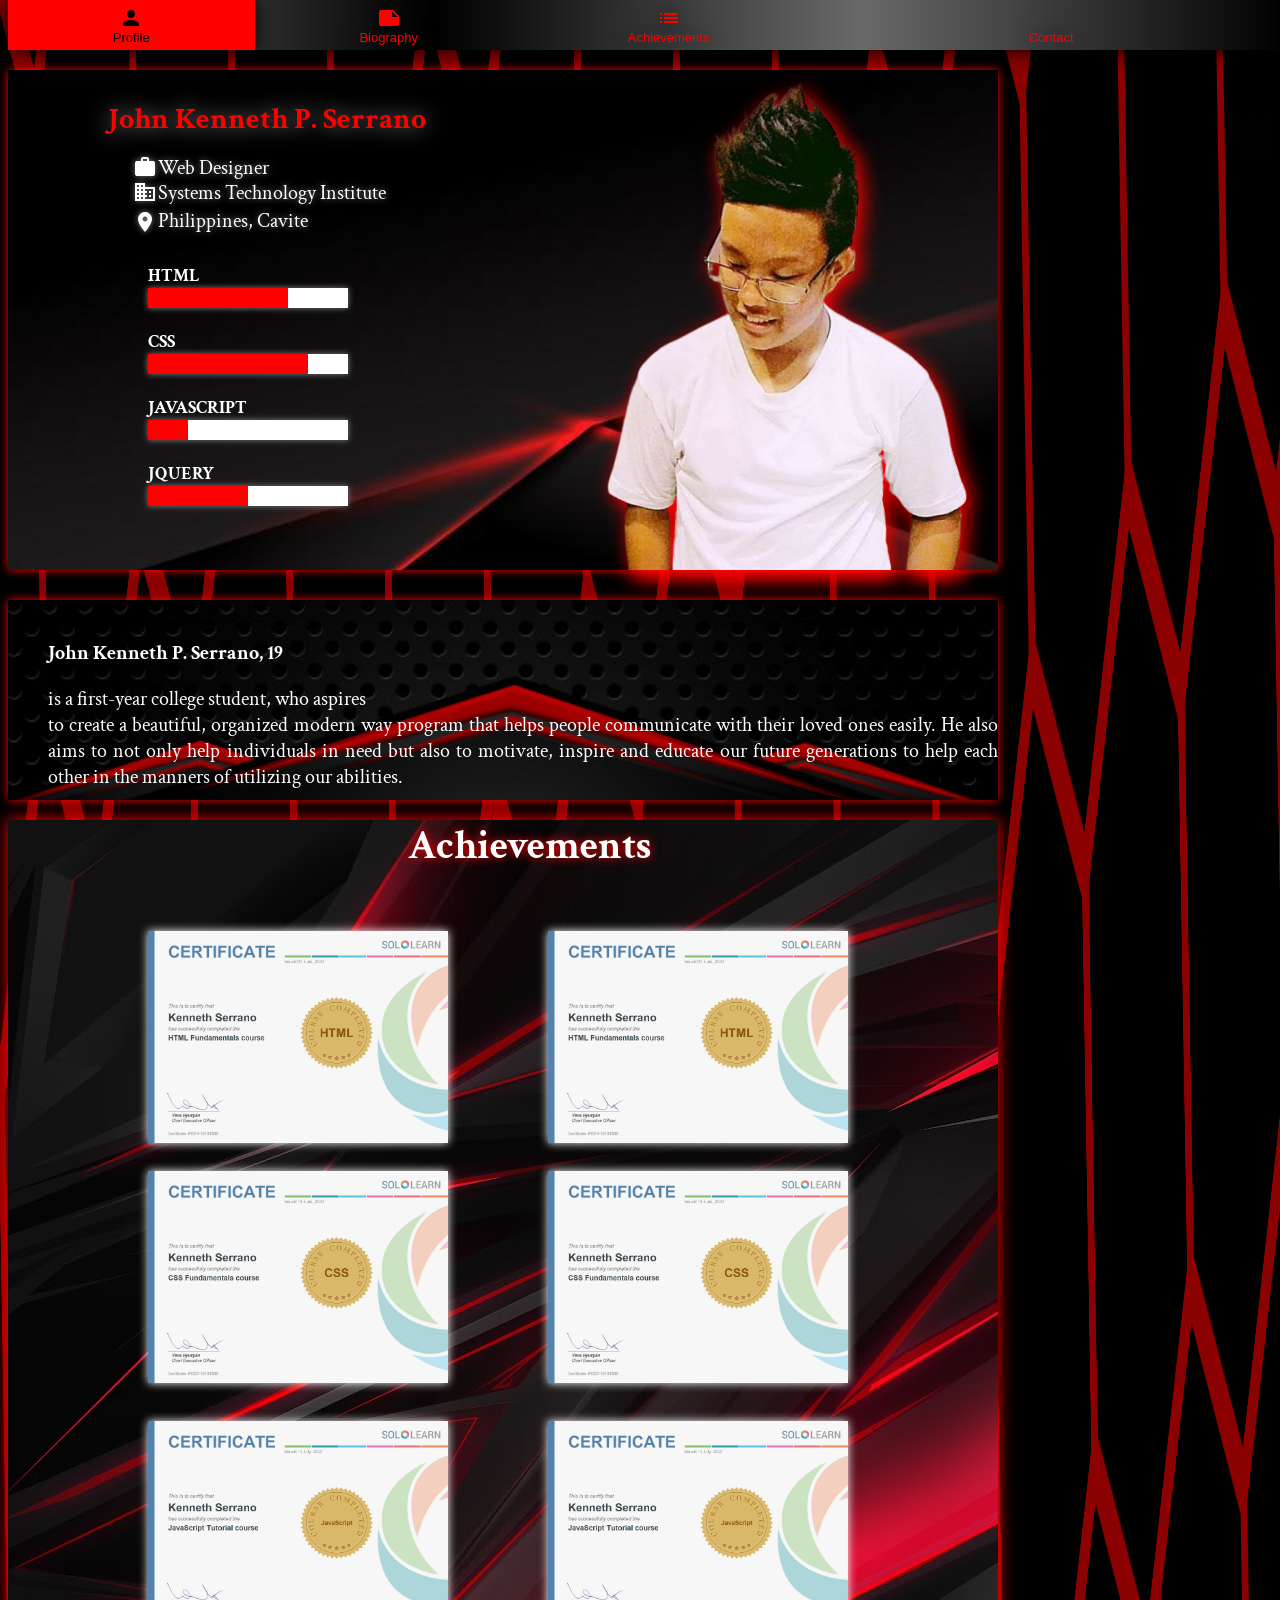
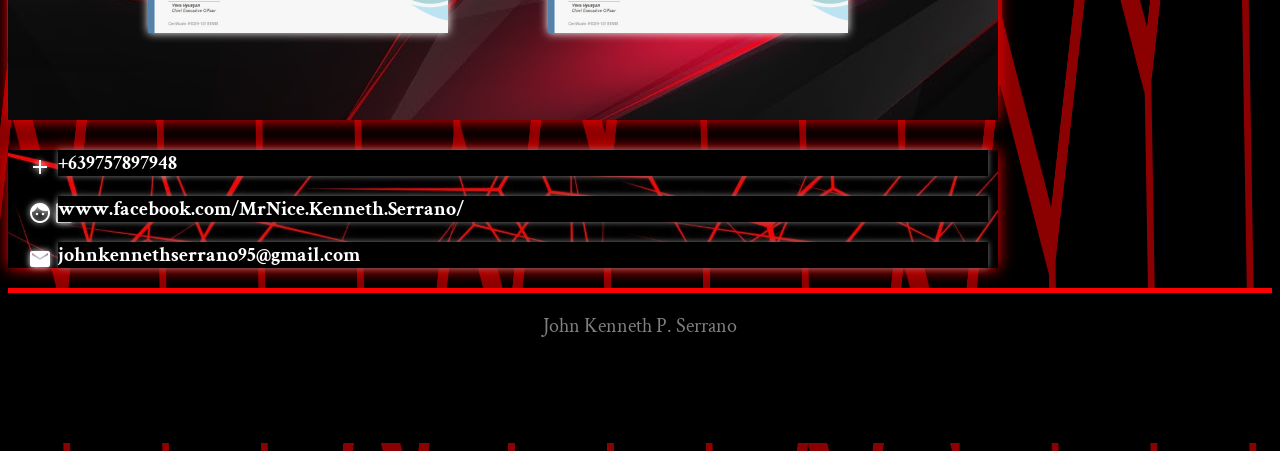
<file: PORTFOLIO/index.html>
<!DOCTYPE html>
<html>
   <head>
      <meta content="width=device-width, initial-scale=1.0" name="viewport">
      <link href="style.css" rel="stylesheet" type="text/css">
      <link href="https://fonts.googleapis.com/icon?family=Material+Icons" rel="stylesheet">
      <link href="https://fonts.googleapis.com/css2?family=Crimson+Text&display=swap" rel="stylesheet">
      <title>John Kenneth P. Serrano</title>
      <nav class="nav">
         <a href="#Profile" class="nav__link nav__link--active">
         <i class="material-icons nav__icon">person</i>
         <span class="nav__text">Profile</span>
         </a>
         <a href="#Biography" class="nav__link">
         <i class="material-icons nav__icon">note</i>
         <span class="nav__text">Biography</span>
         </a>
         <a href="#Achievements" class="nav__link">
         <i class="material-icons nav__icon">list</i>
         <span class="nav__text">Achievements</span>
         </a>
         <a href="#Contact" class="nav__link">
         <i class="material-icons nav__icon">contactless</i>
         <span class="nav__text">Contact</span>
         </a>
      </nav>
   </head>
   <!--------------------END OF NAVIGATION BAR-------------------->
   <body>
      <div id="Profile">
         <img src="JK.png" alt="Picture ko" id="JK">
         <h1>John Kenneth P. Serrano</h1>
         <i class="material-icons work_icon">work</i><span class="work">Web Designer</span>
         <i class="material-icons business_icon">business</i><span class="business">Systems Technology Institute</span>
         <i class="material-icons loc_icon">room</i><span class="location">Philippines, Cavite</span>
         <ul class="ability">
            <li>HTML<br>
               <progress max="100" value="70"></progress>
            </li>
            <li>CSS<br>
               <progress max="100" value="80"></progress>
            </li>
            <li>JAVASCRIPT<br>
               <progress max="100" value="20"></progress>
            </li>
            <li>JQUERY<br>
               <progress max="100" value="50"></progress>
            </li>
         </ul>
      </div>
      <div id="Biography">
         <p class="name_bio">
            <strong>John Kenneth P. Serrano, 19</strong>
         <p class="bio">is a first-year college student, who aspires <br/>to create a beautiful, organized modern way program that helps people communicate with their loved ones easily. He also aims to not only help individuals in need but also to motivate, inspire and educate our future generations to help each other in the manners of utilizing our abilities.
         </p>
         </p>
      </div>

      <div id="Achievements">
         <div class="container">
            <h2 class="ach">Achievements</h2>
            <div id="pic-achievements">
               <ul class="items">
                  <li class="item1"><img src="HTML.jpg" alt="HTML" style="width:100%;"></li>
                  <li class="item2"><img src="CSS.jpg" alt="CSS" style="width:100%;"></li>
                  <li class="item3"><img src="JS.jpg" alt="Javascript" style="width:100%;"></li>
                  <li class="item4"><img src="HTML.jpg" alt="HTML" style="width:100%;"></li>
                  <li class="item5"><img src="CSS.jpg" alt="CSS" style="width:100%;"></li>
                  <li class="item6"><img src="JS.jpg" alt="Javascript" style="width:100%;"></li>
               </ul>
            </div>
         </div>
      </div>
      
      <div id="Contact">
         <ul class="contacts">
            <li><a href="tel:+639757897948" target="_blank"><i class="material-icons number_icon">add_ic_call</i>
               <span class="number">+639757897948</span>
            </li>
            <li><a href="https://www.facebook.com/MrNice.Kenneth.Serrano" target="_blank"><i class="material-icons fb_icon">facebook</i>
               <span class="fb">www.facebook.com/MrNice.Kenneth.Serrano/</span>
            </li>
            <li><a href="https://www.google.com/intl/fil/gmail/about/#" target="_blank"><i class="material-icons email_icon">mail</i>
               <span class="email">johnkennethserrano95@gmail.com</span>
            </li>
         </ul>
      </div>
      <div class="footer">
         <div class="footer-content">
            <p><a href="https://www.facebook.com/MrNice.Kenneth.Serrano" target="_blank"> John Kenneth P. Serrano</p>
         </div>
      </div>
   </body>
</html>
</file>
<file: PORTFOLIO/style.css>
html {
	scroll-behavior: smooth;
}

nav {
	margin: 0 0 50px 0;
}

.nav {
	position: fixed;
	top: 0;
	width: 100%;
	height: 50px;
	filter: drop-shadow(0 0 10px black);
	background-image: linear-gradient(to right, dimgray, black, dimgray, black);
	display: flex;
	overflow-x: auto;
	z-index: 5;
}

.nav__link {
	display: flex;
	flex-direction: column;
	align-items: center;
	justify-content: center;
	flex-grow: 1;
	min-width: 50px;
	overflow: hidden;
	white-space: nowrap;
	font-family: sans-serif;
	font-size: 13px;
	color: #FF0000;
	text-decoration: none;
	-webkit-tap-highlight-color: transparent;
	transition: background-color 0.1s ease-in-out;
	filter: drop-shadow(0 0 10px #000000);
}

.nav__link:hover {
	background-color: #FF0000;
	color: white;
}

.nav__link--active {
	background-color: #FF0000;
	color: #000000;
}

.nav__link--active:hover {
	filter: drop-shadow(5px 5px 20px white);
	color: #FF0000;
	background-color: #000000;
	z-index: 2;
}

.nav__icon {
	font-size: 18px;
}

.loc_icon {
	filter: drop-shadow(0 0 3px gray);
	font-size: 18px;
	color: white;
	margin-top: 140px;
	margin-left: 125px;
	display: flex;
	white-space: nowrap;
}

.location {
	font-family: 'Crimson Text', serif;
	filter: drop-shadow(0 0 3px gray);
	font-size: 20px;
	color: white;
	margin-top: -30px;
	margin-left: 150px;
	display: flex;
}

.business {
	font-family: 'Crimson Text', serif;
	font-size: 20px;
	color: white;
	margin-left: 150px;
	margin-top: 110px;
	z-index: 2;
	filter: drop-shadow(0 0 3px gray);
	position: absolute;
}

.business_icon {
	filter: drop-shadow(0 0 3px gray);
	font-size: 18px;
	color: white;
	margin-left: 125px;
	margin-top: 110px;
	display: flex;
	position: absolute;
	white-space: nowrap;
}

.work_icon {
	filter: drop-shadow(0 0 3px gray);
	font-size: 18px;
	color: white;
	margin-top: 85px;
	margin-left: 125px;
	display: flex;
	position: absolute;
	white-space: nowrap;
}


/*--------------------END OF NAVIGATION BAR--------------------*/

body {
	background-image: url("BG1.svg");
	background-size: cover;
	background-repeat: no-repeat;
	height: auto;
}

#JK {
	filter: drop-shadow(5px 5px 10px red);
	z-index: 4;
	position: absolute;
	margin-left: 500px;
}

#Profile {
	background-image: url("BG.jpg");
	background-size: cover;
	background-position: center;
	background-repeat: no-repeat;
	filter: drop-shadow(0 0 5px red);
	width: 990px;
	height: 500px;
	z-index: 1;
	position: relative;
	margin-top: 70px;
}

h1 {
	font-family: 'Crimson Text', serif;
	font-size: 30px;
	color: red;
	filter: drop-shadow(0 0 10px gray);
	position: absolute;
	margin-left: 100px;
	margin-top: 30px;
}

.work {
	font-family: 'Crimson Text', serif;
	font-size: 20px;
	color: white;
	z-index: 2;
	filter: drop-shadow(0 0 3px gray);
	position: absolute;
	margin-left: 150px;
	margin-top: 85px;
}

.ability {
	margin-left: 100px;
	margin-top: 30px;
	display: block;
	position: absolute;
}

li {
	margin-bottom: 20px;
	font-weight: bold;
	color: white;
	list-style-type: none;
	font-family: 'Crimson Text', serif;
	font-size: 18px;
}

progress {
	width: 200px;
	height: 20px;
	color: red;
	background: #000000;
}

progress::-webkit-progress-bar {
	background: #FFFFFF;
	filter: drop-shadow(0 0 3px gray);
}

progress::-webkit-progress-value {
	background: #FF0000;
}

#Biography {
	background-image: url(desc.jpg);
	background-size: cover;
	background-repeat: no-repeat;
	filter: drop-shadow(0 0 5px red);
	display: block;
	position: absolute;
	width: 990px;
	height: 200px;
	margin-top: 30px;
	text-align: center;
}

#Biography .name_bio {
	font-family: 'Crimson Text', serif;
	font-size: 20px;
	color: white;
	margin-top: 40px;
	margin-left: 40px;
	text-align: justify;
}

#Biography .bio {
	font-family: 'Crimson Text', serif;
	font-size: 20px;
	color: white;
	margin-top: 10px;
	text-align: justify;
	margin-left: 40px;
}

#Achievements {
	margin-top: 250px;
	width: 990px;
	height: 900px;
	background-image: url(BG1.jpg);
	background-size: cover;
	background-repeat: no-repeat;
	filter: drop-shadow(0 0 8px red);
	display: block;
	position: relative;
}

.container h2 {
	font-family: 'Crimson Text', serif;
	font-size: 40px;
	color: white;
	text-align: justify;
	margin-left: 400px;
	filter: drop-shadow(0 0 5px red);
}

#pic-achievements {
	width: 100%;
	height: auto;
	display: block;
	position: absolute;
}

#pic-achievements .item1 {
	width: 300px;
	height: 200px;
	margin: 10px;
	margin-left: 100px;
	filter: drop-shadow(0 0 5px white);
	display: block;
	position: absolute;
	z-index: 1
}

#pic-achievements .item2 {
	width: 300px;
	height: 200px;
	margin: 10px;
	margin-left: 100px;
	margin-top: 250px;
	filter: drop-shadow(0 0 5px white);
	display: block;
	position: absolute;
	z-index: 1
}

#pic-achievements .item3 {
	width: 300px;
	height: 200px;
	margin: 10px;
	margin-top: 500px;
	margin-left: 100px;
	filter: drop-shadow(0 0 5px white);
	display: block;
	position: absolute;
	z-index: 1
}

#pic-achievements .item4 {
	width: 300px;
	height: 200px;
	margin: 10px;
	margin-left: 500px;
	filter: drop-shadow(0 0 5px white);
	display: block;
	position: absolute;
	z-index: 1
}

#pic-achievements .item5 {
	width: 300px;
	height: 200px;
	margin: 10px;
	margin-top: 250px;
	margin-left: 500px;
	filter: drop-shadow(0 0 5px white);
	display: block;
	position: absolute;
	z-index: 1
}

#pic-achievements .item6 {
	width: 300px;
	height: 200px;
	margin: 10px;
	margin-top: 500px;
	margin-left: 500px;
	filter: drop-shadow(0 0 5px white);
	display: block;
	position: absolute;
	z-index: 1
}

#pic-achievements .item1:hover {
	width: 40%;
	height: auto;
	z-index: 99;
	background-color: rgba(0, 0, 0, 0.3);
}

#pic-achievements .item2:hover {
	width: 40%;
	height: auto;
	z-index: 99;
	background-color: rgba(0, 0, 0, 0.3);
}

#pic-achievements .item3:hover {
	width: 40%;
	height: auto;
	z-index: 99;
	background-color: rgba(0, 0, 0, 0.3);
}

#pic-achievements .item4:hover {
	width: 40%;
	height: auto;
	z-index: 99;
	background-color: rgba(0, 0, 0, 0.3);
	float: right;
}

#pic-achievements .item5:hover {
	width: 40%;
	height: auto;
	z-index: 99;
	background-color: rgba(0, 0, 0, 0.3);
	float: right;
}

#pic-achievements .item6:hover {
	width: 40%;
	height: auto;
	z-index: 99;
	background-color: rgba(0, 0, 0, 0.3);
	float: right;
}

#Contact {
	width: 990px;
	height: auto;
	background-image: url(LBG.jpg);
	background-size: cover;
	background-repeat: no-repeat;
	filter: drop-shadow(0 0 8px red);
	margin-top: 30px;
	display: block;
	position: relative;
}

#Contact .contacts li a {
	text-decoration: none;
}

.number_icon {
	filter: drop-shadow(0 0 3px white);
	font-size: 18px;
	color: white;
	margin-left: -20px;
	margin-top: 5px;
	display: flex;
	position: absolute;
	white-space: nowrap;
}

.fb_icon {
	filter: drop-shadow(0 0 3px white);
	font-size: 18px;
	color: white;
	margin-left: -20px;
	margin-top: 5px;
	display: flex;
	position: absolute;
	white-space: nowrap;
}

.email_icon {
	filter: drop-shadow(0 0 3px white);
	font-size: 18px;
	color: white;
	margin-left: -20px;
	margin-top: 5px;
	display: flex;
	position: absolute;
	white-space: nowrap;
}

.number {
	font-family: 'Crimson Text', serif;
	font-size: 20px;
	color: white;
	margin: 10px;
	margin-top: 20px;
	display: block;
	position: relative;
	filter: drop-shadow(0 0 3px gray);
	background-color: black;
}

.fb {
	font-family: 'Crimson Text', serif;
	font-size: 20px;
	color: white;
	margin: 10px;
	display: block;
	position: relative;
	filter: drop-shadow(0 0 3px gray);
	background-color: black;
}

.email {
	font-family: 'Crimson Text', serif;
	font-size: 20px;
	color: white;
	margin: 10px;
	display: block;
	position: relative;
	filter: drop-shadow(0 0 3px gray);
	background-color: black;
}

.footer {
	position: relative;
	bottom: 0;
	left: 0;
	width: 100%;
	height: 150px;
	background-color: black;
	color: red;
	text-align: center;
	border-top: 5px solid red;
}

.footer-content {
	position: absolute;
	background-color: black;
	color: red;
	width: 100%;
	text-align: center;
	font-family: 'Crimson Text', serif;
	font-size: 20px;
}

.footer-content a {
	text-decoration: none;
	color: gray;
	font-size: 20px;
}


/*--------------------ANDROID PLATFORM--------------------*/

@media screen and (max-width: 720px){
	html{
	scroll-behavior: smooth;
	width: 100%;
}

nav {
    margin: 0 0 0 0;
}

.nav {
    position: fixed;
    top: 0;
    left: 0;
    right: 0;
    width: 355px;
    height: 50px;
    filter: drop-shadow(0 0 10px black);
    background-image: linear-gradient(to right, dimgray, black, dimgray, white);
    display: flex;
    overflow-x: auto;
    z-index: 5;

}

.nav__link {
    display: flex;
    flex-direction: column;
    align-items: center;
    justify-content: center;
    flex-grow: 1;
    max-width: 90px;
    overflow: hidden;
    white-space: nowrap;
    font-family: sans-serif;
    font-size: 13px;
    color: #FF0000;
    text-decoration: none;
    -webkit-tap-highlight-color: transparent;
    transition: background-color 0.1s ease-in-out;
    filter: drop-shadow(0 0 10px #000000);
}

.nav__link:hover {
    background-color: #FF0000;
    color: white;
}

.nav__link--active {
	background-color: 	#FF0000;
    color: #000000;
}
.nav__link--active:hover{
	filter: drop-shadow(5px 5px 20px white);
	color: 	#FF0000;
	background-color: #000000;
	z-index: 2;
}

.nav__icon {
    font-size: 18px;
}
.loc_icon{
	filter: drop-shadow(0 0 3px gray);
	font-size: 18px;
	color: white;
	margin-top: 542px;
	margin-left: 75px;
	display: flex;
	white-space: nowrap;
}
.location{
	font-family: 'Crimson Text', serif;
	filter: drop-shadow(0 0 3px gray);
	font-size: 20px;
	color: white;
	margin-top: -30px;
	margin-left: 100px;
	display: flex;
}
.business{
	font-family: 'Crimson Text', serif;
	font-size: 20px;
	color: white;
	margin-left: 60px;
	margin-top: 520px;
	z-index: 2;
	filter: drop-shadow(0 0 3px gray);
	position: absolute;
}
.business_icon{
	filter: drop-shadow(0 0 3px gray);
	font-size: 18px;
	color: white;
	margin-left: 35px;
	margin-top: 520px;
	display: flex;
	position: absolute;
	white-space: nowrap;
}
.work_icon{
	filter: drop-shadow(0 0 3px gray);
	font-size: 18px;
	color: white;
	margin-top: 500px;
	margin-left: 95px;
	display: flex;
	position: absolute;
	white-space: nowrap;
}
/*--------------------END OF NAVIGATION BAR--------------------*/
body{
	background-image: url("BG1.svg");
	background-size: contain;
	background-repeat: no-repeat;
	height: auto;
	width: 100%;
}

#JK{
 filter: drop-shadow(5px 5px 10px white);
 z-index: 4;
 display: block;
 position: absolute;
 margin-left: -55px;
 margin-top: 20px;
 width: 400px;
}

#Profile{
	background-image: url("BG.jpg");
	background-size: cover;
	background-position: center;
	background-repeat: no-repeat;
	filter: drop-shadow(0 0 5px red);
	width: 340px;
	height: 900px;
	z-index: 1;
	position: relative;
	margin-top: 70px;
}

h1{
	font-family: 'Crimson Text', serif;
	font-size: 28px;
	color: red;
	filter: drop-shadow(0 0 10px gray);
	position: absolute;
	margin-left: 35px;
	margin-top: 450px;
}

.work{
	font-family: 'Crimson Text', serif;
	font-size: 20px;
	color: white;
	z-index: 2;
	filter: drop-shadow(0 0 3px gray);
	position: absolute;
	margin-left: 120px;
	margin-top: 500px;
}
.ability{
	margin-left: 30px;
	margin-top: 30px;
	display: block;
	position: absolute;
}
li {
	margin-bottom: 20px;
	font-weight: bold;
	color: white;
	list-style-type: none;
	font-family: 'Crimson Text', serif;
	font-size: 18px;
}
progress {
	width: 200px;
	height: 20px;
	color: red;
	background: #000000;
}
progress::-webkit-progress-bar {
	background: #FFFFFF;
	filter: drop-shadow(0 0 3px gray);
}
progress::-webkit-progress-value {
    background: #FF0000;
	
}

#Biography{
  background-image: url(desc.jpg);
  background-size: cover;
  background-repeat: no-repeat;
  filter: drop-shadow(0 0 5px red);
  display: block;
  position: absolute;
  width: 340px;
  height: 300px;
  margin-top: 20px;
  text-align: center;
}

#Biography .name_bio{
	font-family: 'Crimson Text', serif;
	font-size: 20px;
	color: white;
	margin-top: 40px;
	margin-left: 40px;
	text-align: justify;
}
#Biography .bio{
	font-family: 'Crimson Text', serif;
	font-size: 17px;
	color: white;
	margin-top: 10px;
	text-align: justify;
	margin-left: 20px;
    margin-right: 20px;
}

#Achievements{
	margin-top: 340px;
	padding-bottom: 1300px;
	width: 340px;
	height: auto;
	background-image: url(BG1.jpg);
	background-size: cover;
	background-repeat: no-repeat;
	filter: drop-shadow(0 0 8px red);
	display: block;
	position: relative;
}
.items{
    margin-top: -20px;
}
.container .ach{
	font-family: 'Crimson Text', serif;
	font-size: 40px;
	color: white;
	text-align: justify;
	margin-left: 50px;
    margin-top: 100px;
	filter: drop-shadow(0 0 5px red);
}
#pic-achievements{
	width: 300px;
	height: auto;
	display: block;
	position: absolute;
}
#pic-achievements .item1{
	width: 280px;
	height: auto;
	margin-left: -10px;
	filter: drop-shadow(0 0 5px white);
	display: block;
	position: absolute;
	z-index: 1;
}
#pic-achievements .item2{
	width: 280px;
	height: auto;
	margin-left: -10px;
	margin-top: 220px;
	filter: drop-shadow(0 0 5px white);
	display: block;
	position: absolute;
	z-index: 1;
}
#pic-achievements .item3{
	width: 280px;
	height: auto;
	margin-top: 440px;
	margin-left: -10px;
	filter: drop-shadow(0 0 5px white);
	display: block;
	position: absolute;
	z-index: 1;
}

#pic-achievements .item4{
	width: 280px;
	height: auto;
    margin-left: -10px;
    margin-top: 660px;
	filter: drop-shadow(0 0 5px white);
	display: block;
	position: absolute;
	z-index: 1;
}
#pic-achievements .item5{
	width: 280px;
	height: auto;
	margin-top: 880px;
	margin-left: -10px;
	filter: drop-shadow(0 0 5px white);
	display: block;
	position: absolute;
	z-index: 1;
}
#pic-achievements .item6{
	width: 280px;
	height: auto;

	margin-top: 1100px;
	margin-left: -10px;
	filter: drop-shadow(0 0 5px white);
	display: block;
	position: absolute;
	z-index: 1;
}
#Contact{
	width: 340px;
	height: 150px;
	background-image: url(LBG.jpg);
	background-size: cover;
	background-repeat: no-repeat;
	filter: drop-shadow(0 0 8px red);
	margin-top: 20px;
	display: block;
	position: absolute;
    z-index: 99;
}
.contacts li a{
	text-decoration: none;
}
.number_icon{
	filter: drop-shadow(0 0 3px white);
	font-size: 18px;
	color: white;
	margin-left: -20px;
	margin-top: 5px;
	display: flex;
	position: absolute;
	white-space: nowrap;
}
.fb_icon{
	filter: drop-shadow(0 0 3px white);
	font-size: 18px;
	color: white;
	margin-left: -20px;
	margin-top: 5px;
	display: flex;
	position: absolute;
	white-space: nowrap;
}
.email_icon{
	filter: drop-shadow(0 0 3px white);
	font-size: 18px;
	color: white;
	margin-left: -20px;
	margin-top: 5px;
	display: flex;
	position: absolute;
	white-space: nowrap;
}
.number{
	font-family: 'Crimson Text', serif;
	font-size: 15px;
	color: white;
	margin: 10px;
	display: block;
	position: relative;
	filter: drop-shadow(0 0 3px gray);
	background-color: black;
}
.fb{
	font-family: 'Crimson Text', serif;
	font-size: 15px;
	color: white;
	margin: 10px;
	display: block;
	position: relative;
	filter: drop-shadow(0 0 3px gray);
	background-color: black;
}

.email{
	font-family: 'Crimson Text', serif;
	font-size: 15px;
	color: white;
	margin: 10px;
	display: block;
	position: relative;
	filter: drop-shadow(0 0 3px gray);
	background-color: black;
}

.footer{
  position: relative;
  margin-top: 200px;
  width: 340px;
  height: 150px;
  background-color: black;
  color: red;
  text-align: center;
  border-top: 5px solid red;
  z-index: 99; 
}
.footer-content{
  position: absolute;
  background-color: black;
  color: red;
  width: 100%;
  text-align: center;
  font-family: 'Crimson Text', serif;
  font-size: 20px;
}
.footer-content a{
  text-decoration: none;
  color: gray;
  font-size: 20px;
}
}
</file>
